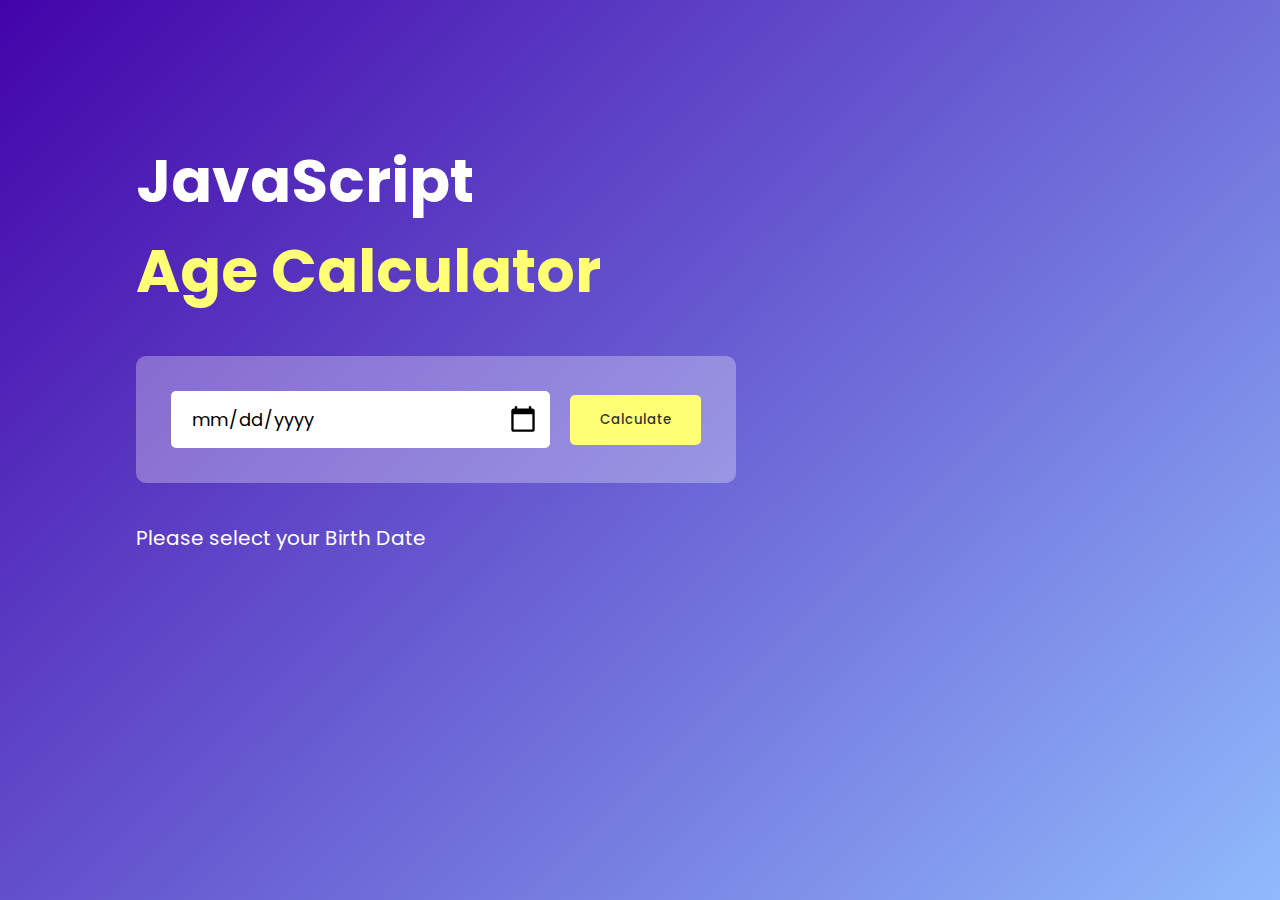
<file: Age Calculator/index.html>
<!DOCTYPE html>
<html lang="en">

<head>
    <meta charset="UTF-8" />
    <meta name="viewport" content="width=device-width, initial-scale=1.0" />
    <title>Age Calculator</title>
    <link rel="stylesheet" href="style.css" />
    <link rel="preconnect" href="https://fonts.googleapis.com" />
    <link rel="preconnect" href="https://fonts.gstatic.com" crossorigin />
    <link
        href="https://fonts.googleapis.com/css2?family=Poppins:ital,wght@0,100;0,200;0,300;0,400;0,500;0,600;0,700;0,800;0,900;1,100;1,200;1,300;1,400;1,500;1,600;1,700;1,800;1,900&display=swap"
        rel="stylesheet" />
</head>

<body>
    <div class="container">
        <div class="calculator">
            <h1>JavaScript<br> <span>Age Calculator</span></h1>
            <div class="input-box">
                <input type="date" id="date">
                <button type="reset" onclick="calculateAge()">Calculate</button>
            </div>
            <p id="result">Please select your Birth Date</p>
        </div>
    </div>
    <script src="script.js"></script>
</body>

</html>
</file>
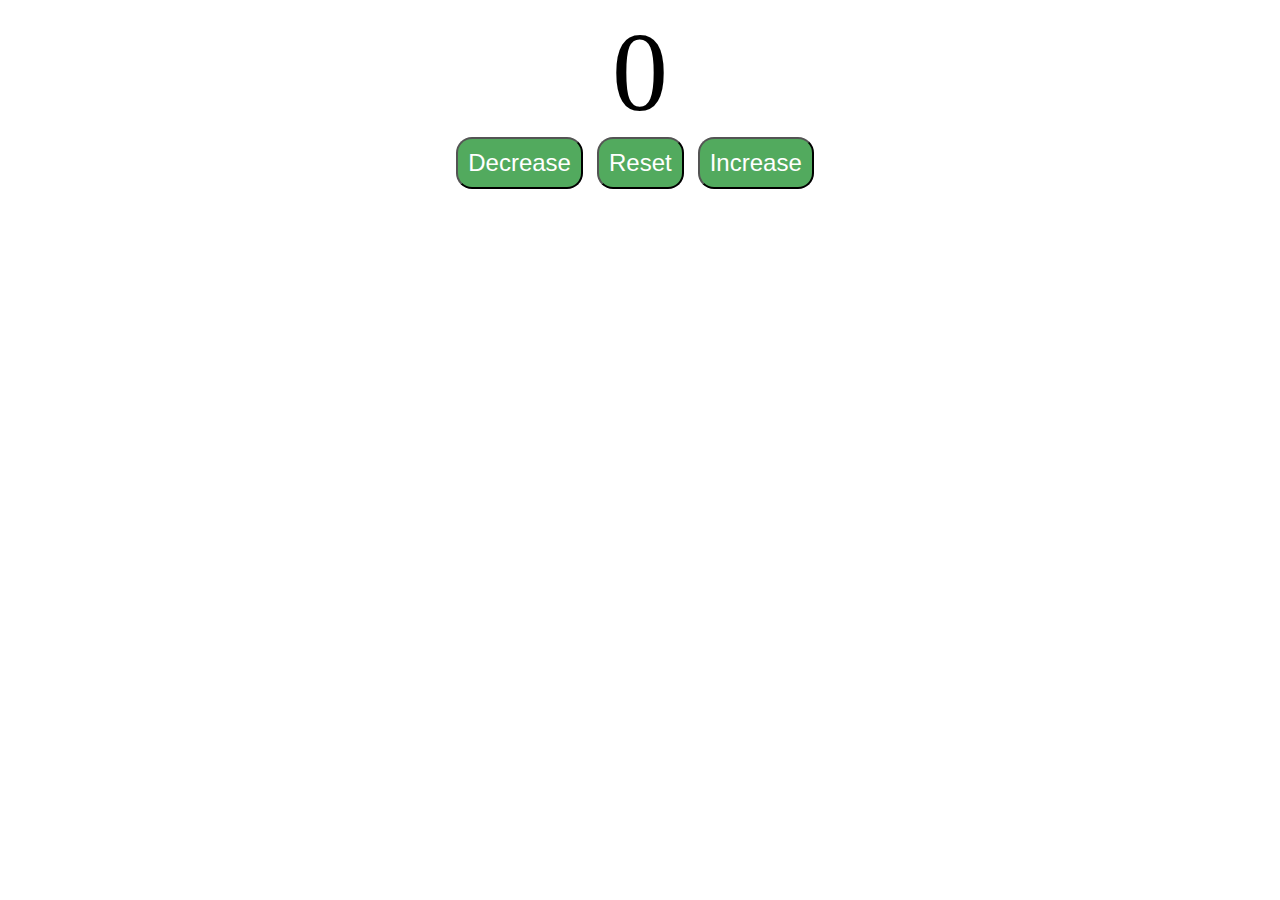
<file: Counter/index.html>
<!DOCTYPE html>
<html lang="en">
<head>
    <meta charset="UTF-8">
    <meta name="viewport" content="width=device-width, initial-scale=1.0">
    <title>Counter</title>
    <link rel="stylesheet" href="style.css">
</head>
<body>
    <label id="counter">0</label>
    <button id="decreaseBtn" class="button">Decrease</button>
    <button id="resetBtn" class="button">Reset</button>
    <button id="increaseBtn" class="button">Increase</button>
    <script src="app.js"></script>
</body>
</html>
</file>
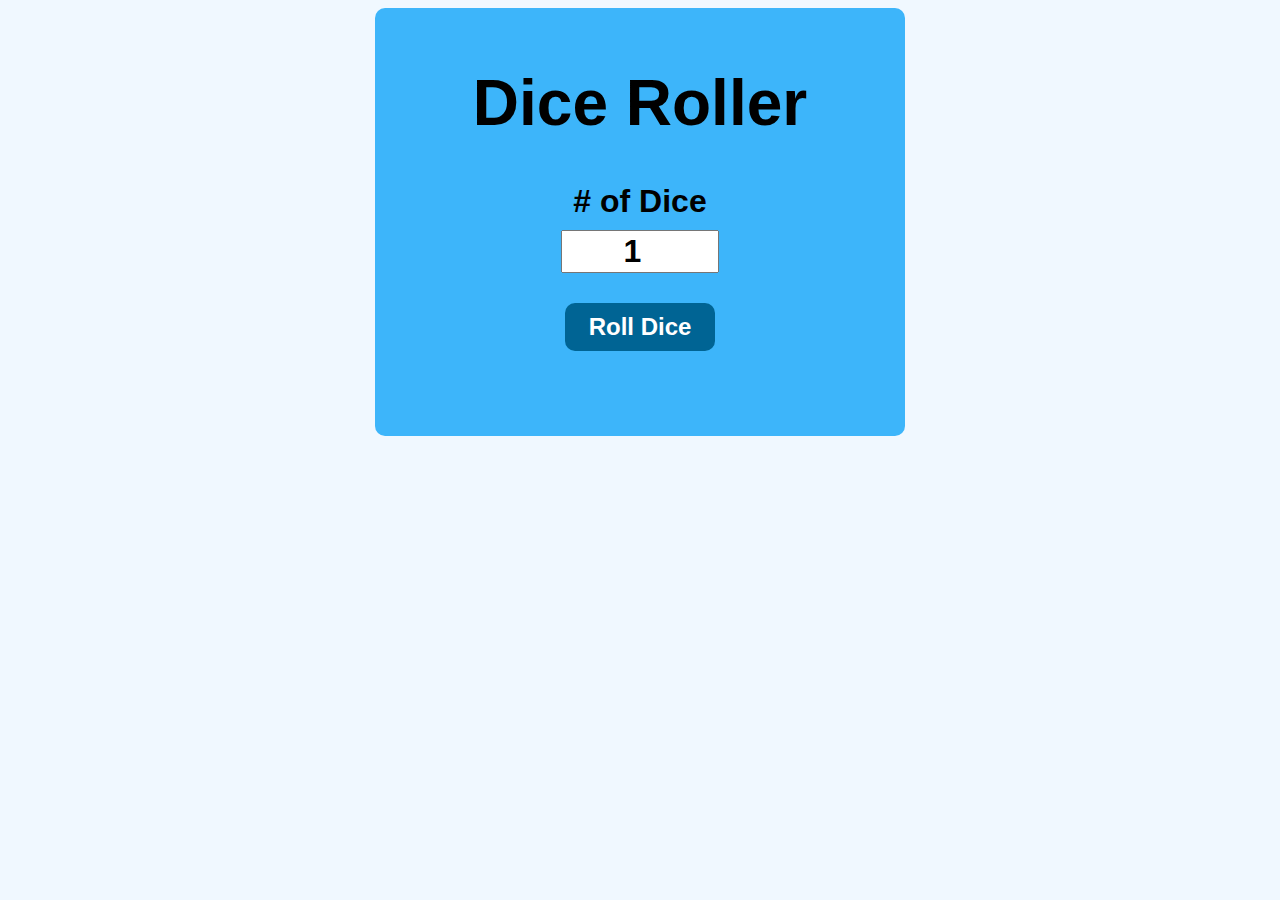
<file: Dice Roller/index.html>
<!DOCTYPE html>
<html lang="en">
<head>
    <meta charset="UTF-8">
    <meta name="viewport" content="width=device-width, initial-scale=1.0">
    <title>Dice roller</title>
    <link rel="stylesheet" href="style.css">
</head>
<body>
    <div id="container">
        <h1>Dice Roller</h1>
        <label># of Dice</label>
        <input type="number" id="num" value="1" min="1">
        <button onclick="rollDice()" >Roll Dice</button>
        <div id="diceResult"></div>
        <div id="diceImages"></div>
    </div>
    <script src="app.js"></script> 
</body>
</html>
</file>
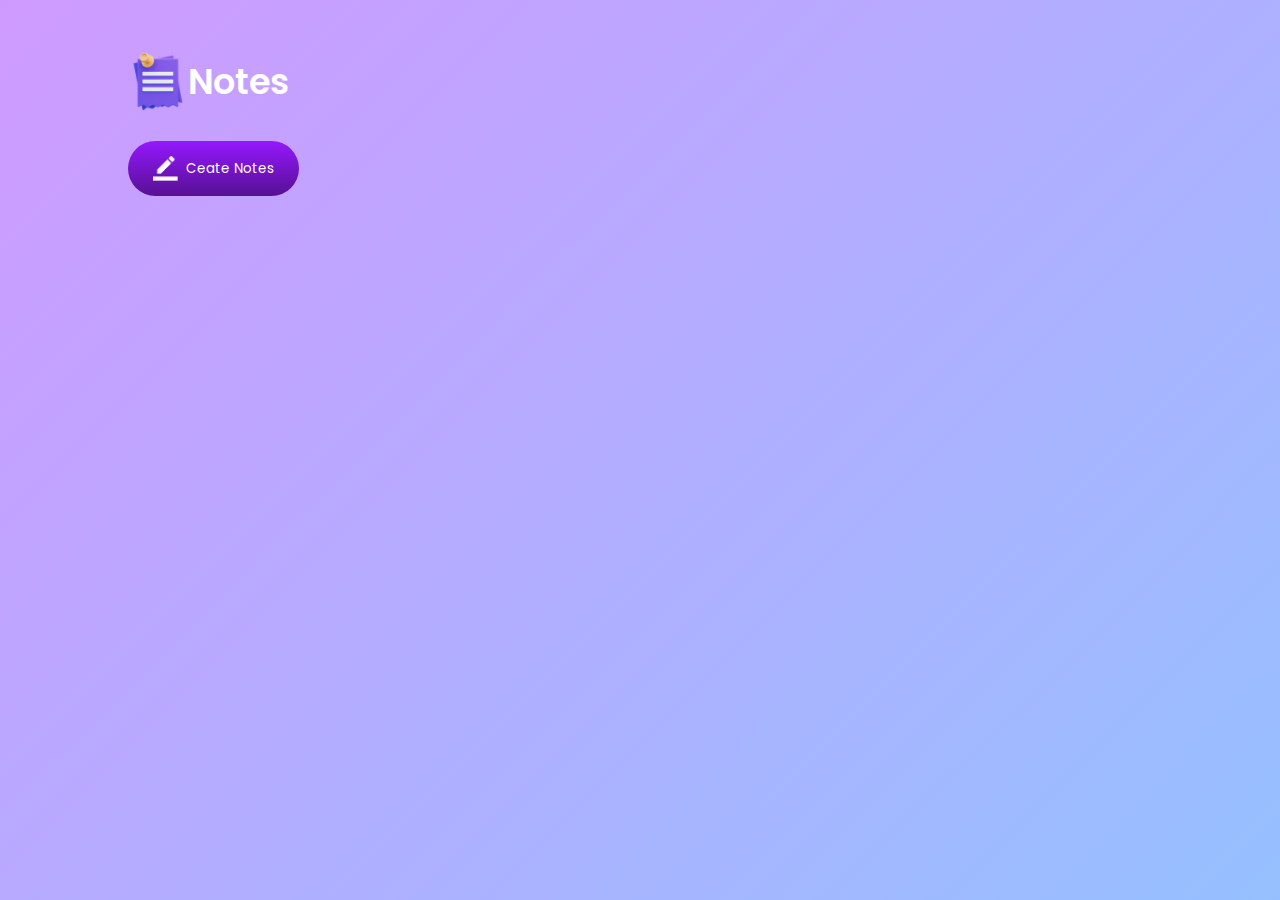
<file: Notes App/index.html>
<!DOCTYPE html>
<html lang="en">
<head>
    <meta charset="UTF-8">
    <meta name="viewport" content="width=device-width, initial-scale=1.0">
    <title>Notes App</title>
    <link rel="stylesheet" href="style.css">
    <link
        href="https://fonts.googleapis.com/css2?family=Poppins:ital,wght@0,100;0,200;0,300;0,400;0,500;0,600;0,700;0,800;0,900;1,100;1,200;1,300;1,400;1,500;1,600;1,700;1,800;1,900&display=swap"
        rel="stylesheet" />
</head>
<body>
    <div class="container">
        <h1><img src="images/notes.png" >Notes</h1>
        <button class="btn"><img src="images/edit.png" >Ceate Notes</button>
        <div class="notes-container">
            <!-- <p contenteditable="true" class="input-box">
                <img src="images/delete.png" >
            </p> -->
        </div>
    </div>
    <script src="script.js"></script>
</body>
</html>
</file>
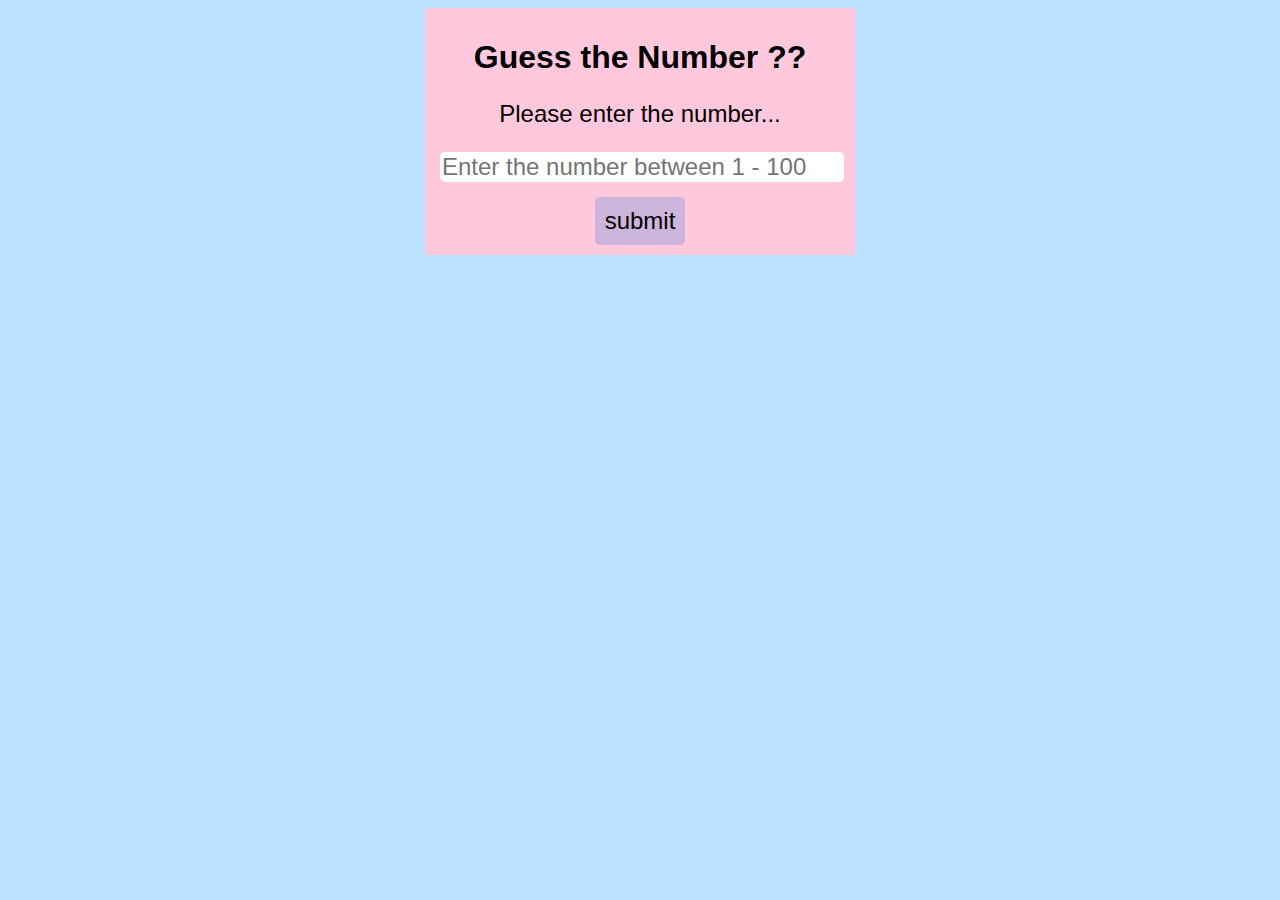
<file: Number guessing game/index.html>
<!DOCTYPE html>
<html lang="en">
<head>
    <meta charset="UTF-8">
    <meta name="viewport" content="width=device-width, initial-scale=1.0">
    <title>Guess the number</title>
    <link rel="stylesheet" href="style.css">
</head>
<body>
    <div id="container">
        <form>
            <h1>Guess the Number ??</h1>
            <p id="msg">Please enter the  number...</p>
            <input type="number" id="value" placeholder="Enter the number between 1 - 100">
            <button type="reset" onclick="play()">submit</button>
        </form>
    </div>
    <script src="app.js"></script>
</body>
</html>
</file>
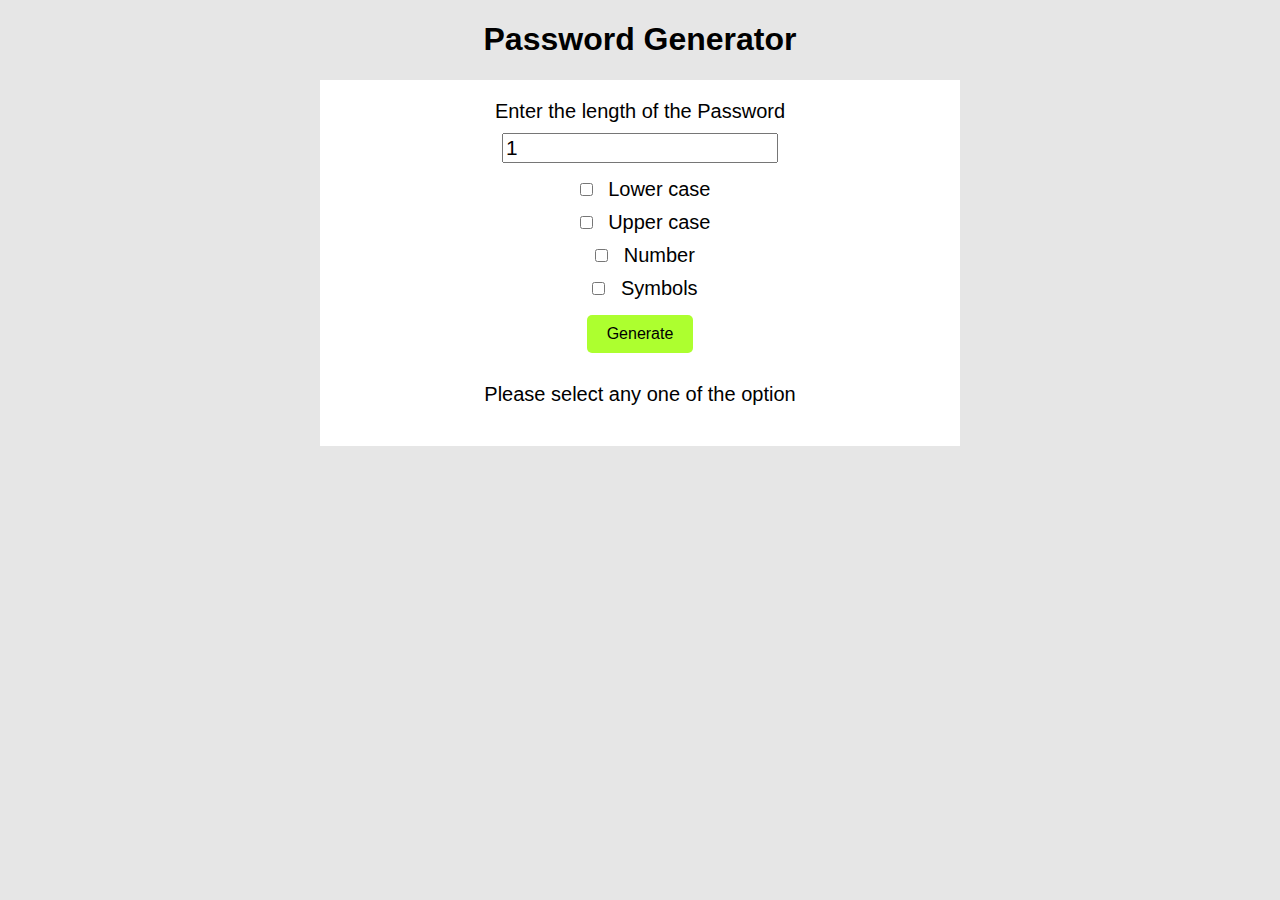
<file: Password Generator/index.html>
<!DOCTYPE html>
<html lang="en">
<head>
    <meta charset="UTF-8">
    <meta name="viewport" content="width=device-width, initial-scale=1.0">
    <title>Password Generator</title>
    <link rel="stylesheet" href="style.css">
</head>
<body>
    <div id="container">
        <h1>Password Generator</h1>
        <form>
            <label for="passwordLength">Enter the length of the Password</label><br>
            <input type="number" id="passwordLength" min="1" value="1"><br>
            <input type="checkbox" name="lower" id="lower">
            <label for="lower">Lower case</label><br>
            <input type="checkbox" name="upper" id="upper">
            <label for="upper">Upper case</label><br>
            <input type="checkbox" name="number" id="number">
            <label for="number">Number</label><br>
            <input type="checkbox" name="symbols" id="symbols">
            <label for="symbols">Symbols</label><br>
            <button type="button" onclick="generate()">Generate</button>
            <p id="msg">Please select any one of the option</p>
        </form>
    </div>
    <script src="app.js"></script>
</body>
</html>
</file>
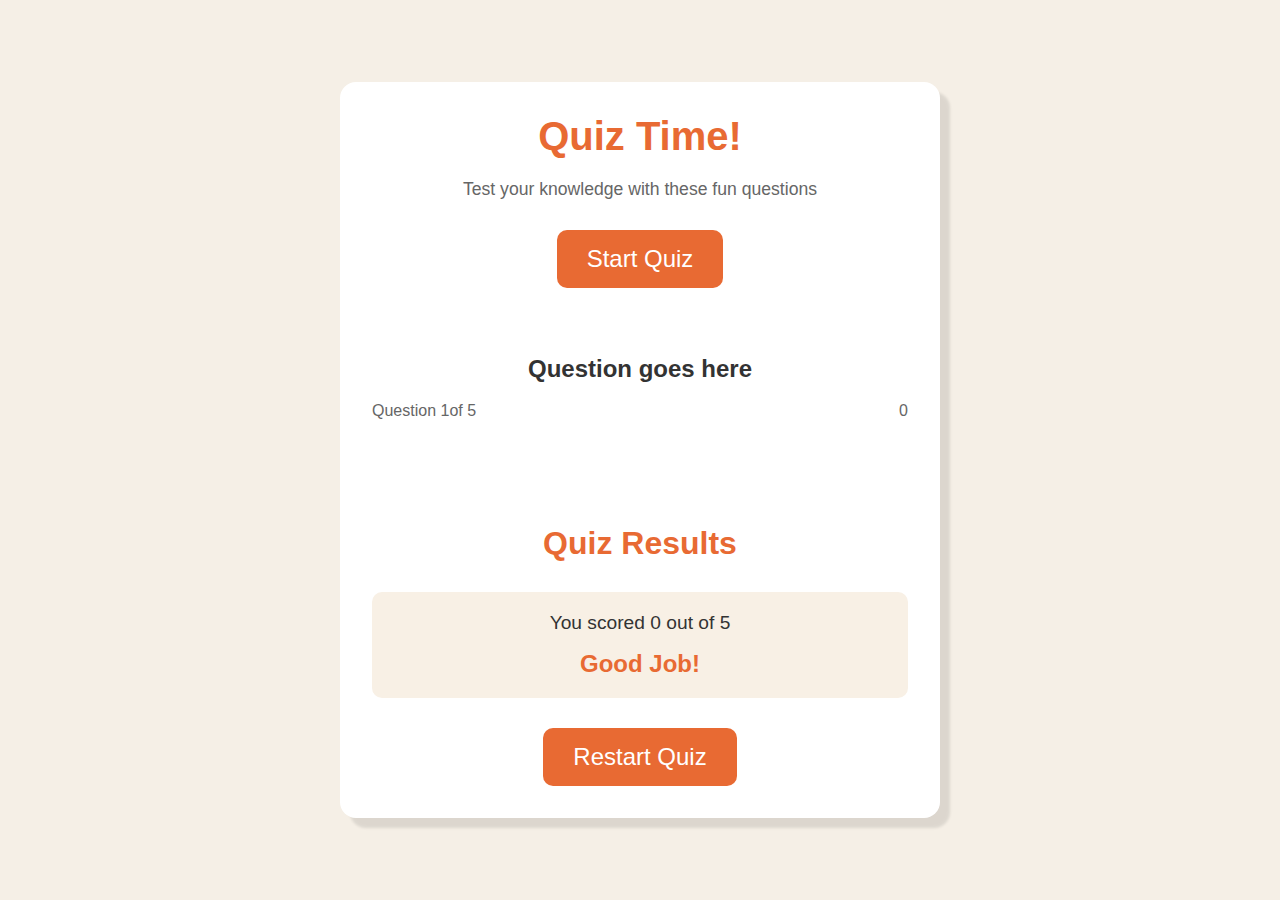
<file: Quiz Game/index.html>
<!DOCTYPE html>
<html lang="en">
<head>
    <meta charset="UTF-8">
    <meta name="viewport" content="width=device-width, initial-scale=1.0">
    <title>Quiz Game</title>
    <link rel="stylesheet" href="style.css">
</head>
<body>
    <div class="container">
        <div class="screen active" id="start-screen">
            <h1>Quiz Time!</h1>
            <p>Test your knowledge with these fun questions</p>
            <button id="start-btn">Start Quiz</button>
        </div>

        <div class="screen" id="quiz-screen">
            <div class="quiz-header">
                <h2 id="question-text">Question goes here</h2>
                <div class="quiz-info">
                    <p>Question <span id="current-question">1</span>of <span id="total-questions">5</span></p>
                    <p><span id="score">0</span></p>
                </div>
            </div>
            <div id="answers-container" class="answers-container">
            </div>
            <div class="progress-bar">
                <div id="progress" class="progress"></div>
            </div>
        </div>

        <div id="result-screen" class="screen">
            <h1>Quiz Results</h1>
            <div class="result-info">
                <p>You scored <span id="final-score">0</span> out of<span id="max-score"> 5</span></p>
                <div id="result-message">Good Job!</div>
            </div>
            <button id="restart-btn">Restart Quiz</button>
        </div>
        
    </div>
    <script src="app.js"></script>
</body>
</html>
</file>
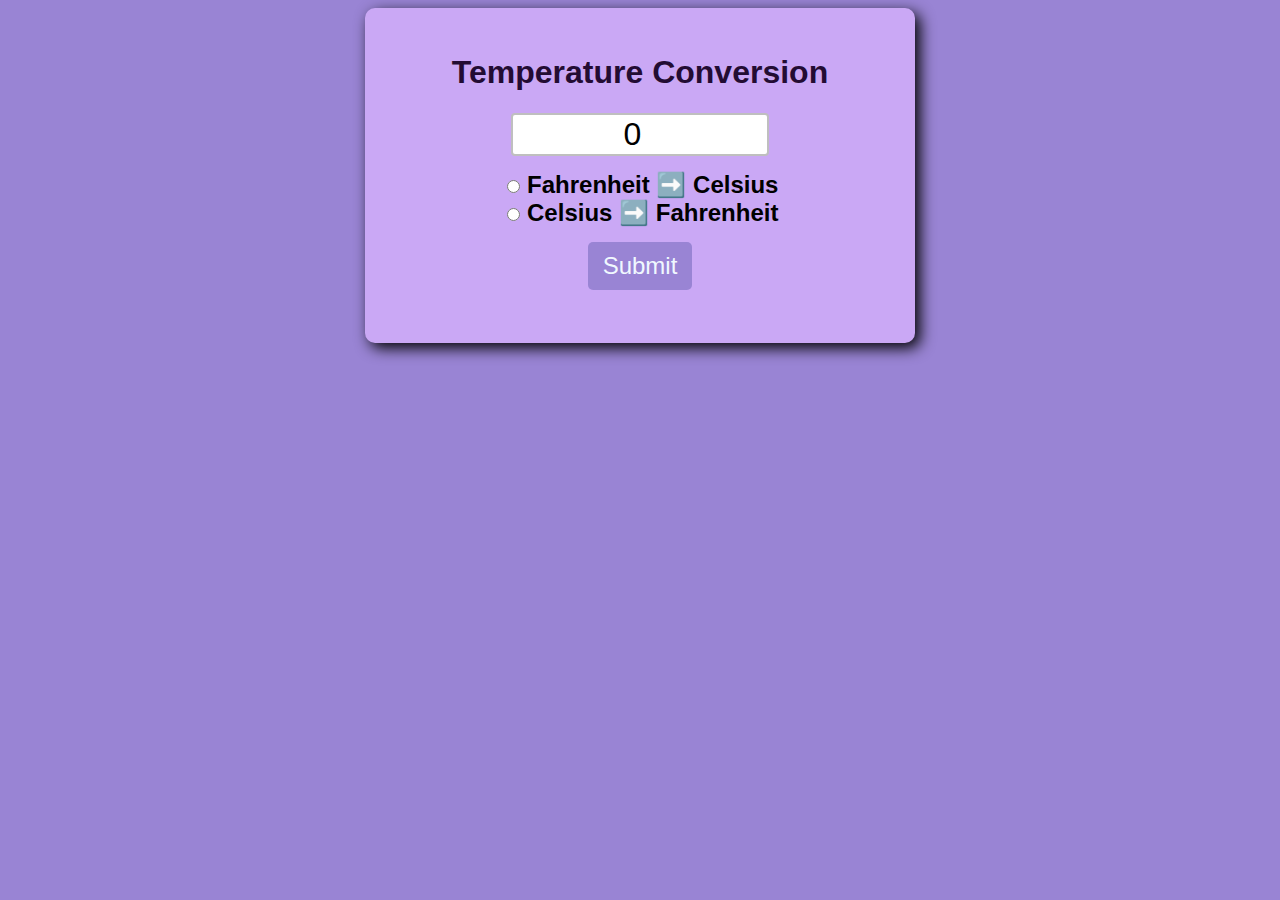
<file: Temperature Converter/index.html>
<!DOCTYPE html>
<html lang="en">
<head>
    <meta charset="UTF-8">
    <meta name="viewport" content="width=device-width, initial-scale=1.0">
    <title>Temperature</title>
    <link rel="stylesheet" href="style.css">
</head>
<body>
    <form>
        <h1>Temperature Conversion</h1>
        <input type="number" id="textBox" value="0"><br>
        <input type="radio" name="unit" id="toFahren">
        <label for="toFahren">Fahrenheit ➡️ Celsius</label><br>
        <input type="radio" name="unit" id="toCelsius">
        <label for="toCelsius">Celsius ➡️ Fahrenheit</label><br>
        <button type="button" onclick="convert()">Submit</button>
        <p id="result"></p>
    </form>
    <script src="app.js"></script>
</body>
</html>
</file>
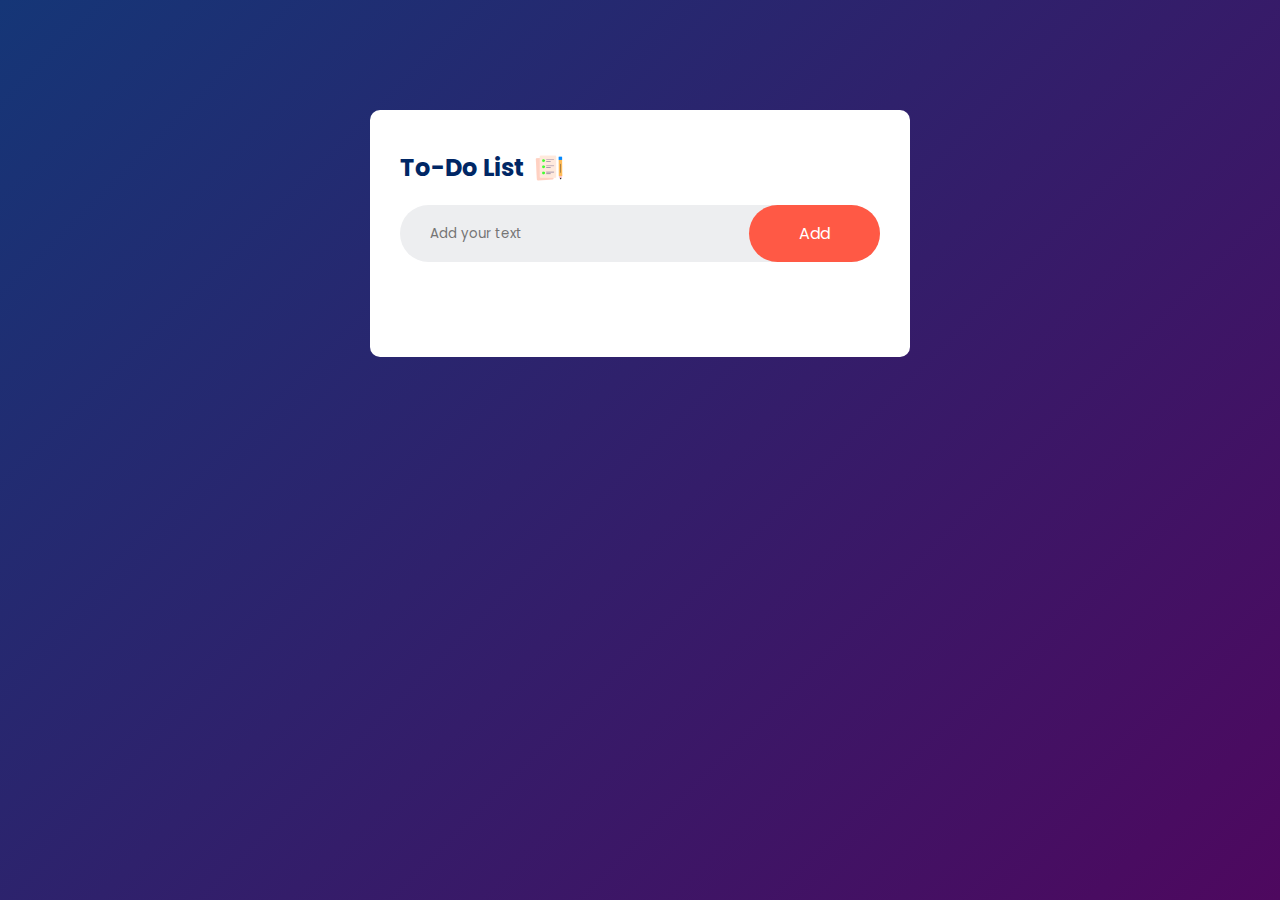
<file: To-do App/index.html>
<!DOCTYPE html>
<html lang="en">

<head>
    <meta charset="UTF-8" />
    <meta name="viewport" content="width=device-width, initial-scale=1.0" />
    <title>To do App</title>
    <link rel="stylesheet" href="style.css" />
    <link
        href="https://fonts.googleapis.com/css?family=Poppins:100,100italic,200,200italic,300,300italic,regular,italic,500,500italic,600,600italic,700,700italic,800,800italic,900,900italic"
        rel="stylesheet" />
</head>

<body>
    <div class="container">
        <div class="todo-app">
            <h2>To-Do List <img src="images/icon.png" alt=""></h2>
            <div class="row">
                <input type="text" id="input-box" placeholder="Add your text">
                <button>Add</button>
            </div>
            <ul id="list-container">
                <li>Task 1</li>
                <li>Task 2</li>
                <li>Task 3</li>
            </ul>
        </div>
    </div>
    <script src="script.js"></script>
</body>

</html>
</file>
<file: Age Calculator/style.css>
*{
    margin: 0;
    padding: 0;
    font-family: 'Poppins',sans-serif;
    box-sizing: border-box;
}
.container{
    width: 100%;
    min-height: 100vh;
    background: linear-gradient(135deg,#4203a9,#90bafc);
    color: #fff;
    padding: 10px;
}
.calculator{
    width: 100%;
    max-width: 600px;
    margin-left: 10%;
    margin-top: 10%;
}
.calculator h1{
    font-size: 60px;
}
span{
    color: #ffff76;
}
.input-box{
    margin: 40px 0;
    padding: 35px;
    border-radius: 10px;
    background: rgba(255, 255, 255, 0.3);
    display: flex;
    align-items: center;
}
.input-box input{
    flex: 1;
    margin-right: 20px;
    padding: 14px 20px;
    border: 0;
    outline: 0;
    font-size: 18px;
    border-radius: 5px;
    position: relative;
}
.input-box button{
    background: #ffff76;
    border: 0;
    outline: 0;
    padding: 15px 30px;
    border-radius: 5px;
    font-weight: 500;
    color: #333;
    cursor: pointer;
}
.input-box input::-webkit-calendar-picker-indicator{
    top: 0;
    left: 0;
    right: 0;
    bottom: 0;
    width: auto;
    height: auto;
    position: absolute;
    background-position: calc(100% - 10px);
    background-size: 30px;
    cursor: pointer;
}
#result{
    font-size: 20px;
}
</file>
<file: Counter/style.css>
body{
    text-align: center;
}
label{
    font-size: 7rem;
    display: block;
}
.button{
    font-size: 1.5rem;
    padding: 10px 10px;
    margin-right: 10px;
    color: #fff;
    background-color: #52AA5E;
    border-radius: 1rem;
    transition: background-color 0.25s;
    cursor: pointer;
}
.button:hover{
    background-color: #388659;
}
</file>
<file: Dice Roller/style.css>
body{
    background-color: aliceblue;
}
#container{
    font-family: Arial, Helvetica, sans-serif;
    text-align: center;
    font-size: 2rem;
    font-weight: bold;
    background-color: hsl(202, 95%, 61%);
    width: 500px;
    margin: auto;
    display: flex;
    flex-direction: column;
    padding: 15px;
    border-radius: 10px;
}
button{
    font-size: 1.5rem;
    padding: 10px 15px;
    border-radius: 10px;
    border: none;
    background-color: #006494;
    color: white;
    font-weight: bold;
    cursor: pointer;
    width: 150px;
    margin: 20px auto;
}
button:hover{
    background-color: #003554;
}
input{
    font-size: 2rem;
    width: 150px;
    text-align: center;
    font-weight: bold;
    margin: 10px auto;
}
#diceResult{
    margin: 25px;
}
#diceImages img{
    width: 150px;
    margin:5px;
}
</file>
<file: Notes App/style.css>
*{
    margin: 0;
    padding: 0;
    font-family: 'Poppins',sans-serif;
    box-sizing: border-box;
}
.container{
    width: 100%;
    min-height: 100vh;
    background: linear-gradient(135deg, #cf9aff, #95c0ff);
    color: #fff;
    padding-top: 4%;
    padding-left: 10%;
}
.container h1{
    display: flex;
    align-items: center;
    font-size: 35px;
    font-weight: 600;
}
.container h1 img{
    width: 60px;
}
.container button img{
    width: 25px;
    margin-right: 8px;
}
.container button{
    display: flex;
    align-items: center;
    background: linear-gradient(#9418fd,#571094);
    color: #fff;
    outline: 0;
    border: 0;
    border-radius: 40px;
    padding: 15px 25px;
    margin: 30px 0 20px;
    cursor: pointer;
}
.input-box{
    position: relative;
    width: 100%;
    max-width: 500px;
    min-height: 150px;
    background: #fff;
    color: #333;
    padding: 20px;
    margin: 20px 0;
    outline: none;
    border-radius: 5px;
}
.input-box img{
    width: 25px;
    position: absolute;
    bottom: 15px;
    right: 15px;
    cursor: pointer;
}
</file>
<file: Number guessing game/style.css>
body{
    text-align: center;
    background-color: #bde0fe;
    font-family: Arial, Helvetica, sans-serif;
}
form{
    background-color: #ffc8dd;
    width: 400px;
    margin: auto;
    padding: 10px 15px;
}
p{
    font-size: 1.5rem;
}
input{
    width: 100%;
    font-size: 1.5rem;
    border-radius: 5px;
    border: none;
    margin-bottom: 15px;
}
button{
    font-size: 1.5rem;
    background-color: #cdb4db;
    padding: 10px;
    border-radius: 5px;
    border: none;
    cursor: pointer;
}
</file>
<file: Password Generator/style.css>
body{
    text-align: center;
    font-family: Arial, Helvetica, sans-serif;
    background-color: hsl(0, 0%, 90%);
}
form{
    background-color: white;
    width:600px;
    padding: 20px;
    margin: auto;
    font-size: 1.25rem;
}
form input{
    margin: 10px;
    font-size: 1.3rem;
}
button{
    font-size: 1rem;
    margin: 10px;
    border: none;
    background-color: greenyellow;
    border-radius: 5px;
    padding: 10px 20px;
    cursor: pointer;
}
</file>
<file: Quiz Game/style.css>
*{
    margin: 0;
    padding: 0;
    box-sizing: border-box;
}
body{
    background: #f5efe6;
    display: flex;
    justify-content: center;
    align-items: center;
    min-height: 100vh;
    padding: 1rem;
    font-family: sans-serif;
}
.container{
    background-color: white;
    border-radius: 1rem;
    box-shadow: 10px 10px 3px rgba(0,0, 0, 0.1);
    width: 100%;
    max-width: 600px;
    overflow: hidden;
    position: relative;
}
.screen{
    /* display: none; */
    padding: 2rem;
    text-align: center;
}
.screen.active{
    display: block;
}
#start-screen h1{
    color: #e86a33;
    margin-bottom: 20px;
    font-size: 2.5rem;
}
#start-screen p{
    color: #666;
    margin-bottom: 30px;
    font-size: 1.1rem;
}
.quiz-header{
    margin-bottom: 1rem;
}
#question-text{
    color: #333;
    font-size: 1.5rem;
    margin-bottom: 1rem;
    line-height: 1.4;
}
.quiz-info{
    display: flex;
    justify-content: space-between;
    color: #666;
    margin-bottom: 10px;
}
.answers-container{
    display: flex;
    flex-direction: column;
    gap: 10px;
    margin-bottom: 25px;
}
.answer-btn{
    border-color: #f8f0e5;
    color: #333;
    border: 2px solid #eadbc8;
    border-radius: 10px;
    padding: 1rem;
    cursor: pointer;
    text-align: left;
    transition: all 0.3s ease;
}
.answer-btn:hover{
    background-color: #eadbc8;
    border-color: #dac0ae;
}
.answer-btn.correct{
    background-color: #e6fff0;
    border-color: #a3f0c4;
    color: #28a745;
}
.answer-btn.incorrect{
    background-color: #fff0f0;
    border-color: #ffbdbd;
    color: #dc3545;
}
.progress-bar{
    height: 100%;
    background-color: #f8f0e5;
    border-radius: 5px;
    overflow: hidden;
    margin-top: 20px;
}
.progress{
    height: 100%;
    background-color: #e86a33;
    width: 0%;
    transition: width 0.3s ease;
}
#result-screen h1{
    color: #e86a33;
    margin-bottom: 30px;
}
.result-info{
    background-color: #f8f0e5;
    border-radius: 10px;
    padding: 20px;
    margin-bottom: 30px;
}
.result-info p{
    font-size: 1.2rem;
    color: #333;
    margin-bottom: 1rem;
}
#result-message{
    font-size: 1.5rem;
    font-weight: 600;
    color: #e86a33;
}
button{
    background-color: #e86a33;
    color: white;
    border: none;
    border-radius: 10px;
    padding: 15px 30px;
    font-size: 1.5rem;
    cursor: pointer;
    transition: background-color 0.3s ease;
}
button:hover{
    background-color: #d45b28;
}

@media  (max-width : 500px){
    .screen{
        padding: 1rem;
    }
    #start-screen h1{
        font-size: 2rem;
    }
    #question-text{
        font-size: 1.3rem;
    }
    .answer-btn{
        padding: 12px;
    }
    button{
        padding: 12px 25px;
        font-size: 1rem;
    }
}
</file>
<file: Temperature Converter/style.css>
body{
    font-family: Arial, Helvetica, sans-serif;
    background-color: #9984D4;
}
h1{
    color: #230C33;
}
form{
    background-color: #CAA8F5;
    text-align: center;
    max-width: 500px;
    margin: auto;
    padding: 25px;
    border-radius: 10px;
    box-shadow: 5px 5px 15px black;
}
#textBox{
    width: 50%;
    text-align: center;
    font-size: 2em;
    border: 2px solid rgb(191, 191, 191);
    border-radius: 4px;
    margin-bottom: 15px;
}
label{
    font-size: 1.5em;
    font-weight: bold;
}
button{
    margin-top: 15px;
    background-color: #9984D4;
    color: aliceblue;
    font-size: 1.5em;
    border: none;
    padding: 10px 15px;
    border-radius: 5px;
    cursor: pointer;
}
button:hover{
    background-color:#592E83;
}
#result{
    font-size: 1.75em;
    font-weight: bold;
}
</file>
<file: To-do App/style.css>
*{
    margin: 0;
    padding: 0;
    font-family: "Poppins", sans-serif;
    box-sizing: border-box;
}
.container{
    width: 100%;
    min-height: 100vh;
    background: linear-gradient(135deg,#153677,#4e085f);
    padding: 10px;
}
.todo-app{
    width: 100%;
    max-width: 540px;
    background: #fff;
    margin: 100px auto 20px;
    padding: 40px 30px 70px;
    border-radius: 10px;
}
.todo-app h2{
    color: #002765;
    display: flex;
    align-items: center;
    margin-bottom: 20px;
}
.todo-app h2 img{
    width: 30px;
    margin-left: 10px;
}
.row{
    display: flex;
    align-items: center;
    justify-content: space-between;
    background: #edeef0;
    border-radius: 30px;
    padding-left: 20px;
    margin-bottom: 25px;
}
input{
    flex: 1;
    border: none;
    outline: none;
    background: transparent;
    padding: 10px;
    font-weight: 14px;
}
button{
    border: none;
    outline: none;
    padding: 16px 50px;
    background: #ff5945;
    color: #fff;
    font-size: 16px;
    cursor: pointer;
    border-radius: 40px;
}
ul li{
    list-style: none;
    font-size: 17px;
    padding: 12px 8px 12px 50px;
    user-select: none;
}
</file>
